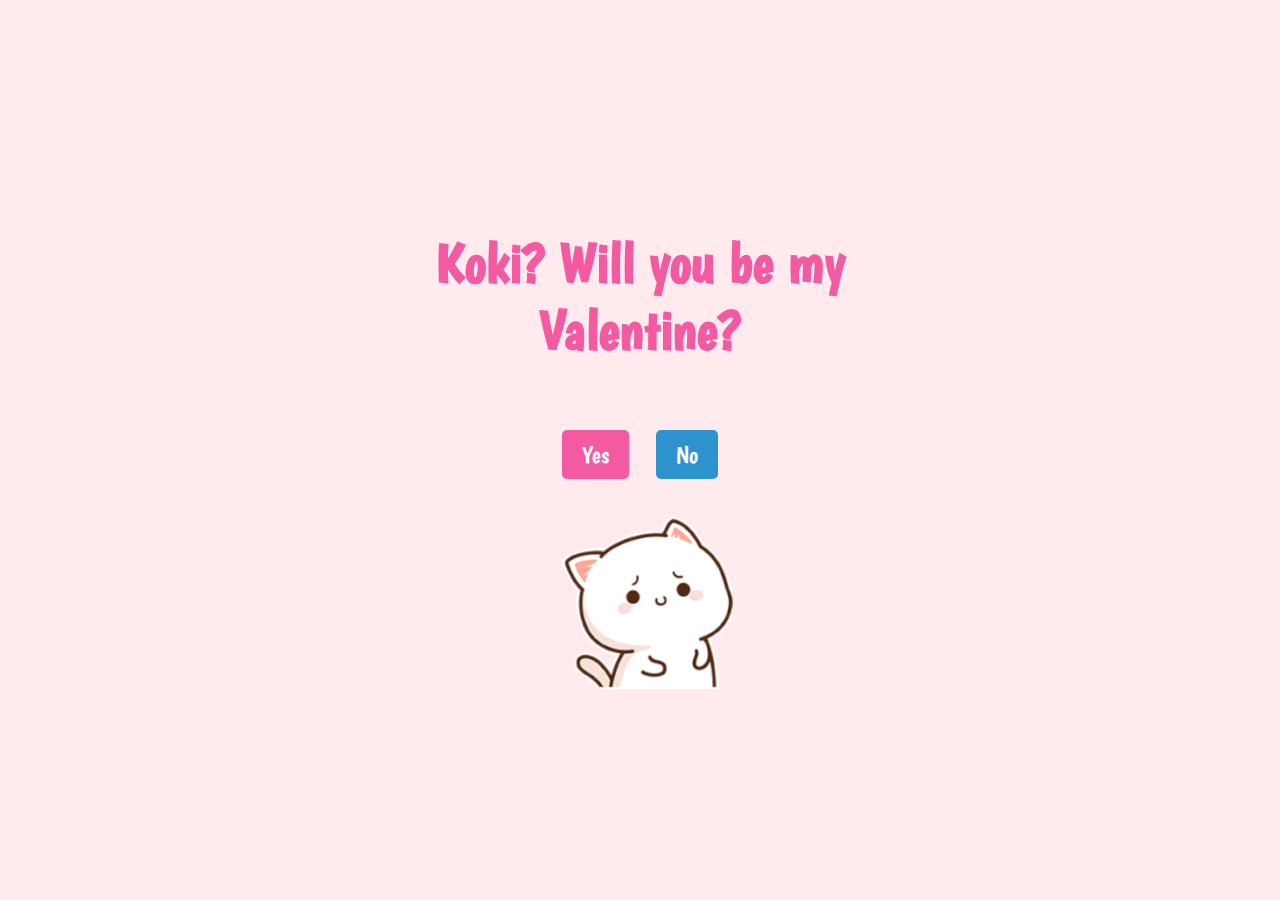
<file: index.html>
<html lang="en">
<head>
    <meta charset="UTF-8">
    <meta name="viewport" content="width=device-width, initial-scale=1.0">
    <title>Be My Valentine?</title>
    <link rel="stylesheet" href="styles.css">
</head>
<body>
    <div class="container">
        <h1>Koki? Will you be my Valentine?</h1>
        <div class="buttons">
            <button id="yes">Yes</button>
            <button id="no">No</button>
        </div>
        <img src="please.gif" alt="Begging Koki" class="cute-gif">
    </div>
    <script src="script.js"></script>
</body>
</html>
</file>
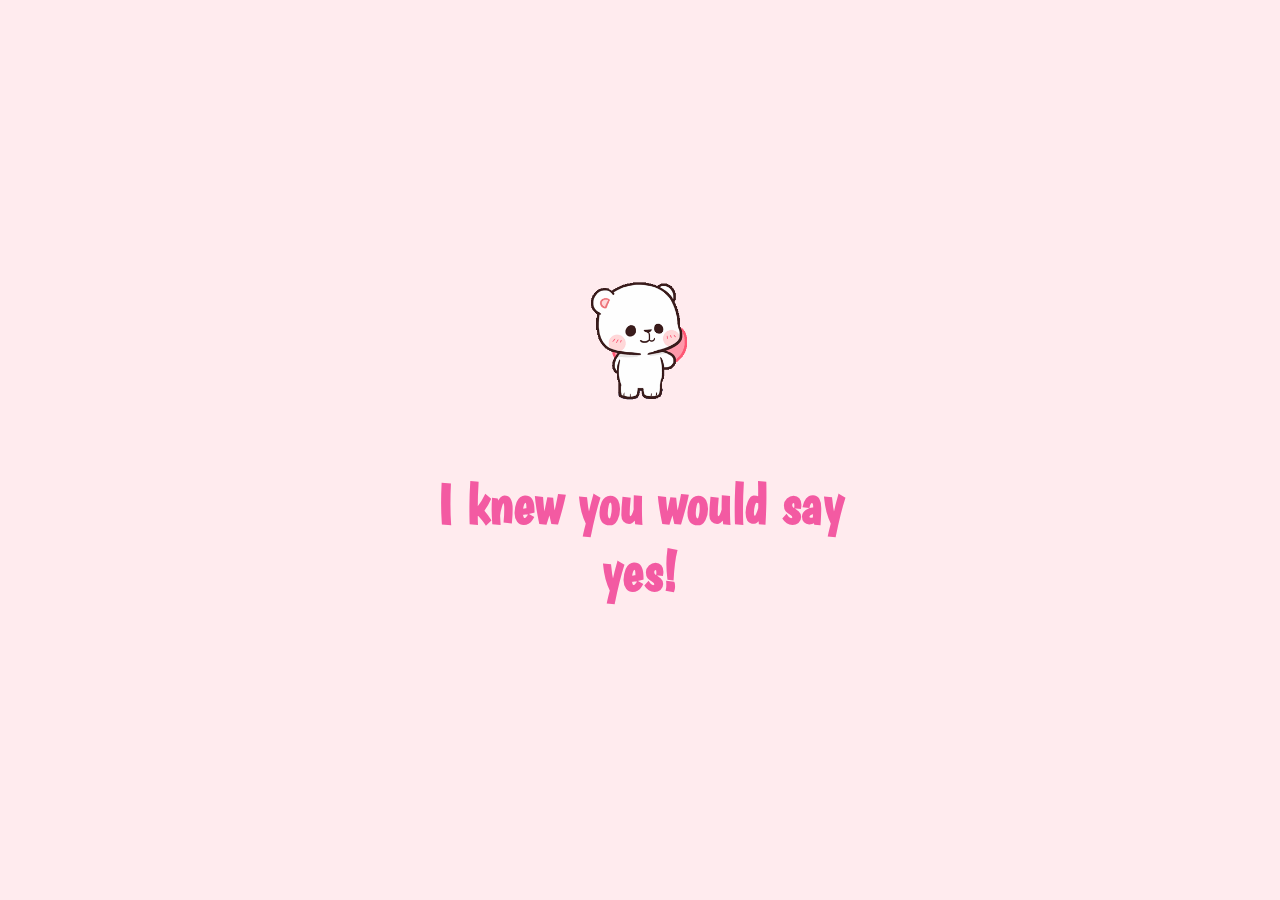
<file: yes.html>
<html lang="en">
<head>
    <meta charset="UTF-8">
    <meta name="viewport" content="width=device-width, initial-scale=1.0">
    <title>Yes!</title>
    <link rel="stylesheet" href="styles.css">
    <script>
        if (performance.navigation.type === 1) {
            window.location.href = "index.html";
        }
    </script>
</head>
<body>
    <div class="container">
        <img src="happy-cat.gif" alt="Happy Koki" class="cute-gif">
        <h1>I knew you would say yes!</h1>
    </div>
</body>
</html>
</file>
<file: styles.css>
@import url('https://fonts.googleapis.com/css2?family=Emilys+Candy&display=swap');
@import url('https://fonts.googleapis.com/css2?family=Boogaloo&display=swap');

body {
    display: flex;
    justify-content: center;
    align-items: center;
    height: 100vh;
    margin: 0;
    font-family: "Boogaloo", serif;
    text-align: center;
    color: #F35AA2;
    background-color: #ffebee;
    font-size: 28px;
}

h1 {
    max-width: 90%;
}

.container {
    display: flex;
    flex-direction: column;
    align-items: center;
    max-width: 100%;
}
.buttons {
    margin-top: 20px;
}
button {
    font-size: 24px;
    padding: 10px 20px;
    margin: 10px;
    cursor: pointer;
    border: none;
    border-radius: 5px;
}
#yes {
    background-color: #F35AA2;
    font-family: "Boogaloo", serif;
    color: white;
}
#no {
    background-color: #2C93CF;
    font-family: "Boogaloo", serif;
    color: white;
}
.cute-gif {
    width: 200px;
    height: auto;
    margin-bottom: 20px;
}
</file>
